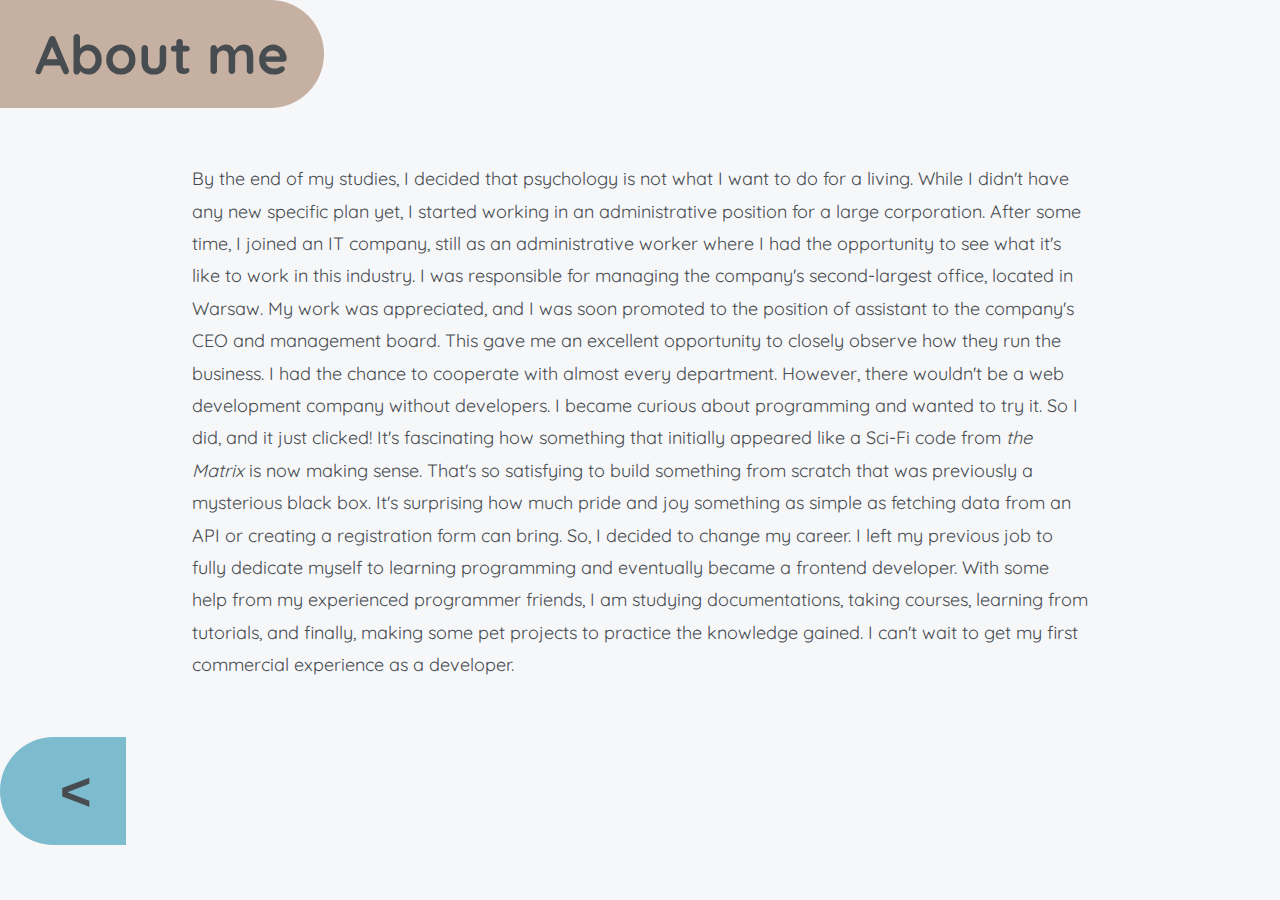
<file: about-me.html>
<!DOCTYPE html>
<html>
    <head>
        <title>About me - Aldona Głębicka</title>
        <meta charset="UTF-8" />
        <meta http-equiv="X-UA-Compatible" content="IE=edge" />
        <meta name="viewport" content="width=device-width, initial-scale=1.0" />
        <link rel="stylesheet" href="https://cdn.jsdelivr.net/npm/bootstrap-icons@1.10.3/font/bootstrap-icons.css">
        <link
        href="https://cdn.jsdelivr.net/npm/bootstrap@5.1.3/dist/css/bootstrap.min.css"
        rel="stylesheet"
        integrity="sha384-1BmE4kWBq78iYhFldvKuhfTAU6auU8tT94WrHftjDbrCEXSU1oBoqyl2QvZ6jIW3"
        crossorigin="anonymous"
        />
        <link rel="stylesheet" href="stylesheet.css">
        <link href="https://fonts.googleapis.com/css2?family=Quicksand:wght@300;400;500;600;700&display=swap" rel="stylesheet">

        <script src="index.js"></script>
    </head>
<body>
    <div class="content">
        <div class="row align-items-start m-0">
            <header class="p-0">
                <div class="top-ornament">
                    <h1>About me</h1>
                </div>
            </header>
        </div>
        <div class="row align-items-center" style="margin: 0 15%;">
            <p id="aboutme">
                By the end of my studies, I decided that psychology is not what
                I want to do for a living. While I didn't have any new specific
                plan yet, I started working in an administrative position for a
                large corporation. After some time, I joined an IT company,
                still as an administrative worker where I had the opportunity
                to see what it's like to work in this industry. I was responsible
                for managing the company's second-largest office, located in
                Warsaw. My work was appreciated, and I was soon promoted to the
                position of assistant to the company's CEO and management board.
                This gave me an excellent opportunity to closely observe how
                they run the business. I had the chance to cooperate with almost
                every department. However, there wouldn't be a web development
                company without developers. I became curious about programming
                and wanted to try it. So I did, and it just clicked! It's
                fascinating how something that initially appeared like a Sci-Fi
                code from <i>the Matrix</i> is now making sense. That's so
                satisfying to build something from scratch that was previously
                a mysterious black box. It's surprising how much pride and joy
                something as simple as fetching data from an API or creating a
                registration form can bring. So, I decided to change my career.
                I left my previous job to fully dedicate myself to learning
                programming and eventually became a frontend developer. With
                some help from my experienced programmer friends, I am studying
                documentations, taking courses, learning from tutorials, and
                finally, making some pet projects to practice the knowledge gained.
                I can't wait to get my first commercial experience as a developer.
            </p>
        </div>
        <div class="row align-items-end text-end m-0">
            <nav class="bottom-ornament p-0">
                <button type="button">
                    <a id="homepage-return" href="index.html">&lt;</a>
                </button>
            </nav>
        </div>
    </div>
</body>
</html>
</file>
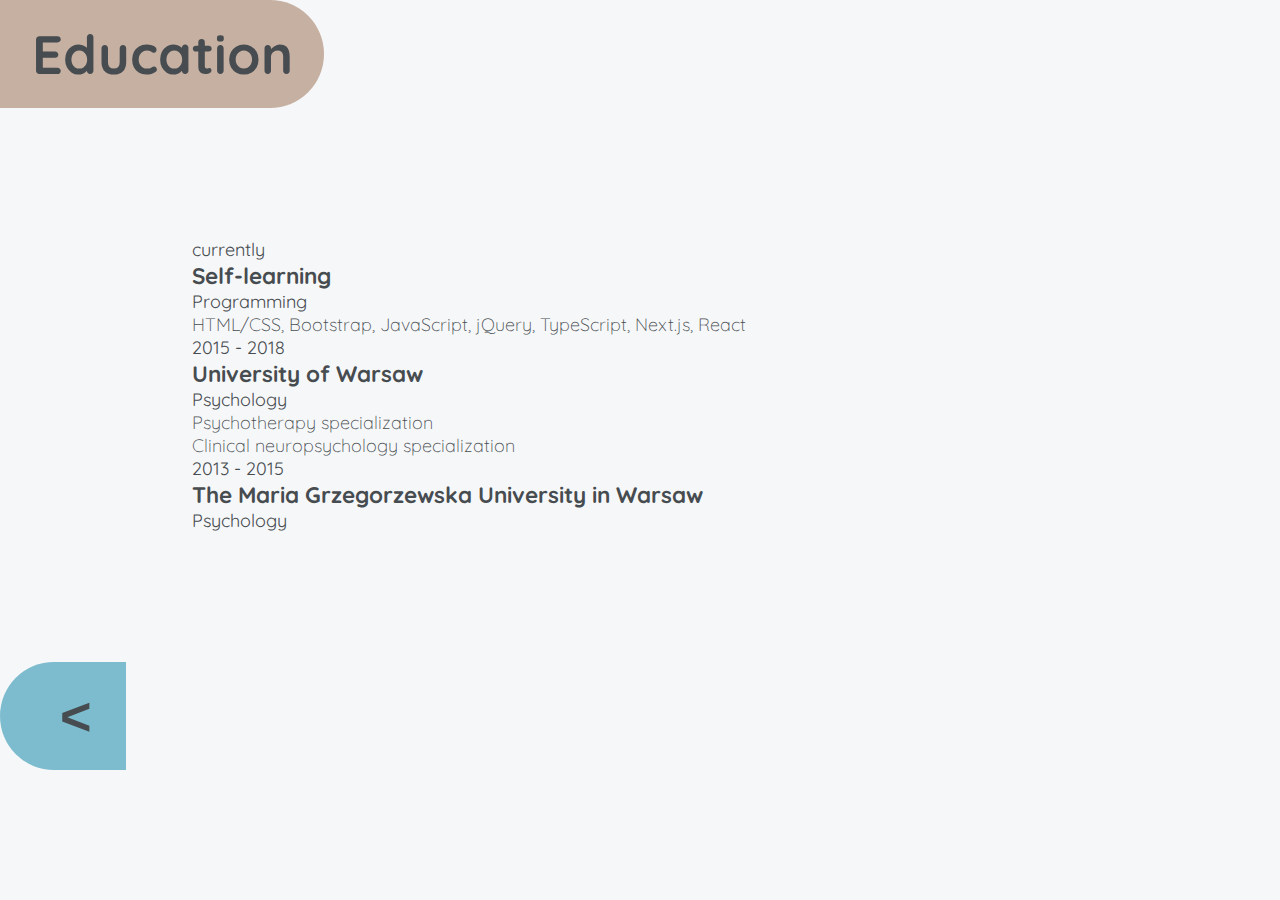
<file: education.html>
<!DOCTYPE html>
<html>
    <head>
        <title>Education - Aldona Głębicka</title>
        <meta charset="UTF-8" />
        <meta http-equiv="X-UA-Compatible" content="IE=edge" />
        <meta name="viewport" content="width=device-width, initial-scale=1.0" />
        <link rel="stylesheet" href="https://cdn.jsdelivr.net/npm/bootstrap-icons@1.10.3/font/bootstrap-icons.css">
        <link
          href="https://cdn.jsdelivr.net/npm/bootstrap@5.1.3/dist/css/bootstrap.min.css"
          rel="stylesheet"
          integrity="sha384-1BmE4kWBq78iYhFldvKuhfTAU6auU8tT94WrHftjDbrCEXSU1oBoqyl2QvZ6jIW3"
          crossorigin="anonymous"
        />
        <link rel="stylesheet" href="stylesheet.css">
        <link href="https://fonts.googleapis.com/css2?family=Quicksand:wght@300;400;500;600;700&display=swap" rel="stylesheet">

        <script src="index.js"></script>
    </head>
<body>
    <div class="content">
        <div class="row align-items-start m-0">
            <header class="p-0">
                <div class="top-ornament">
                    <h1>Education</h1>
                </div>
            </header>
        </div>
        <div class="custom-table" style="margin: 0 15%;">
            <div class="row">
                <div class="col text-end col-5">
                    <p>currently</p>
                </div>
                <div class="col text-start col-7">
                    <h2>Self-learning</h2>
                    <p class="m-0">Programming</p>
                    <p class="skills p-2">HTML/CSS, Bootstrap, JavaScript, jQuery, TypeScript, Next.js, React</p>
                </div>
            </div>
            <div class="row">
                <div class="col text-end col-5">
                    <p>2015 - 2018</p>
                </div>
                <div class="col text-start col-7">
                    <h2>University of Warsaw</h2>
                    <p class="m-0">Psychology</p>
                    <ul class="item-details p-2">
                        <li>Psychotherapy specialization</li>
                        <li>Clinical neuropsychology specialization</li>
                    </ul>
                </div>
            </div>
            <div class="row">
                <div class="col text-end col-5">
                    <p>2013 - 2015</p>
                </div>
                <div class="col text-start col-7">
                    <h2>The Maria Grzegorzewska University in Warsaw</h2>
                    <p>Psychology</p>
                </div>
            </div>
        </div>
        <div class="row align-items-end text-end m-0">
            <nav class="bottom-ornament p-0">
                <button type="button">
                    <a id="homepage-return" href="index.html">&lt;</a>
                </button>
            </nav>
        </div>
    </div>

</body>
</html>
</file>
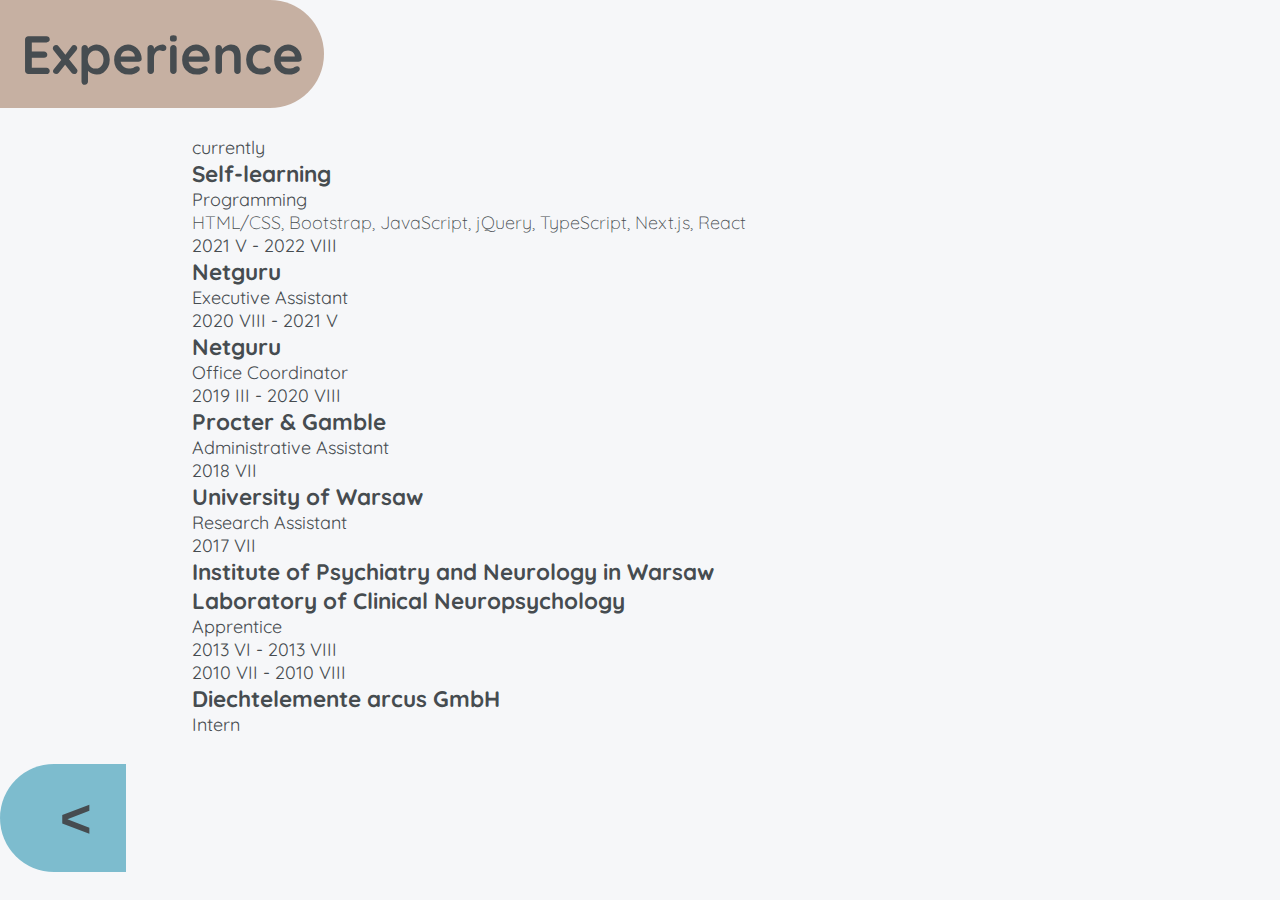
<file: experience.html>
<!DOCTYPE html>
<html>
    <head>
        <title>Experience - Aldona Głębicka</title>
        <meta charset="UTF-8" />
        <meta http-equiv="X-UA-Compatible" content="IE=edge" />
        <meta name="viewport" content="width=device-width, initial-scale=1.0" />
        <link rel="stylesheet" href="https://cdn.jsdelivr.net/npm/bootstrap-icons@1.10.3/font/bootstrap-icons.css">
        <link
          href="https://cdn.jsdelivr.net/npm/bootstrap@5.1.3/dist/css/bootstrap.min.css"
          rel="stylesheet"
          integrity="sha384-1BmE4kWBq78iYhFldvKuhfTAU6auU8tT94WrHftjDbrCEXSU1oBoqyl2QvZ6jIW3"
          crossorigin="anonymous"
        />
        <link rel="stylesheet" href="stylesheet.css">
        <link href="https://fonts.googleapis.com/css2?family=Quicksand:wght@300;400;500;600;700&display=swap" rel="stylesheet">
                
        <script src="index.js"></script>
    </head>
<body>
    <div class="content">
        <div class="row align-items-start m-0">
            <header class="p-0">
                <div class="top-ornament">
                    <h1>Experience</h1>
                </div>
            </header>
        </div>
        <div class="custom-table" style="margin: 0 15%;">
            <div class="row">
                <div class="col text-end col-5">
                    <p>currently</p>
                </div>
                <div class="col text-start col-7">
                    <h2>Self-learning</h2>
                    <p class="m-0">Programming</p>
                    <p class="skills p-2">HTML/CSS, Bootstrap, JavaScript, jQuery, TypeScript, Next.js, React</p>
                </div>
            </div>
            <div class="row">
                <div class="col text-end col-5">
                    <p>2021&nbspV - 2022&nbspVIII</p>
                </div>
                <div class="col text-start col-7">
                    <h2>Netguru</h2>
                    <p>Executive Assistant</p>
                </div>
            </div>
            <div class="row">
                <div class="col text-end col-5">
                    <p>2020&nbspVIII - 2021&nbspV</p>
                </div>
                <div class="col text-start col-7">
                    <h2>Netguru</h2>
                    <p>Office Coordinator</p>
                </div>
            </div>
            <div class="row">
                <div class="col text-end col-5">
                    <p>2019&nbspIII - 2020&nbspVIII</p>
                </div>
                <div class="col text-start col-7">
                    <h2>Procter & Gamble</h2>
                    <p>Administrative Assistant</p>
                </div>
            </div>
            <div class="row">
                <div class="col text-end col-5">
                    <p>2018&nbspVII</p>
                </div>
                <div class="col text-start col-7">
                    <h2>University of Warsaw</h2>
                    <p>Research Assistant</p>
                </div>
            </div>
            <div class="row">
                <div class="col text-end col-5">
                    <p>2017&nbspVII</p>
                </div>
                <div class="col text-start col-7">
                    <h2>Institute of Psychiatry and Neurology in Warsaw<br>
                        Laboratory of Clinical Neuropsychology</h3>
                    <p>Apprentice</p>
                </div>
            </div>
            <div class="row">
                <div class="col text-end col-5">
                    <p>
                        2013&nbspVI - 2013&nbspVIII <br>
                        2010&nbspVII - 2010&nbspVIII
                    </p>
                </div>
                <div class="col text-start col-7">
                    <h2>Diechtelemente arcus GmbH</h2>
                    <p>Intern</p>
                </div>
            </div>
        </div>
        <div class="row align-items-end text-end m-0">
            <nav class="bottom-ornament p-0">
                <button type="button">
                    <a id="homepage-return" href="index.html">&lt;</a>
                </button>
            </nav>
        </div>
    </div>

</body>
</html>
</file>
<file: stylesheet.css>
* {
  margin: 0;
  padding: 0;
}

body {
  background-color: #f6f7f9;
  color: #464c50;
  font-family: Quicksand, sans-serif;
  font-weight: 400;
}

h1 {
  font-size: 6vmin;
  text-align: center;
  vertical-align: middle;
  line-height: 12vh;
}

h2 {
  font-weight: 700;
  font-size: 2.5vmin;
}

p {
  font-size: 2vmin;
}

li {
  font-weight: 300;
  list-style-type: none;
  font-size: 2vmin;
}

a {
  text-decoration: none;
  color: #464c50;
}

.content {
  display: grid;
  height: 100vh;
}

.top-ornament > h1 {
  width: 22vw;
  min-width: 36vmin;
  height: 12vh;
  background: #c6b0a2;
  border: none;
  border-radius: 0 112px 112px 0;
  text-align: center;
}

.bottom-ornament > button {
  width: 8vw;
  min-width: 14vmin;
  height: 12vh;
  background: #7dbcce;
  border: none;
  border-radius: 112px 0 0 112px;
  text-align: center;
}

.skills {
  font-weight: 300;
  font-size: 2vmin;
}

.icon-socials {
  font-size: 25px;
}

#aboutme {
  line-height: 1.8;
}

#homepage-return {
  margin-left: 2vw;
  font-size: 6vmin;
  font-weight: 700;
  text-align: center;
  line-height: 1;
}

a#homepage-return:hover {
  color: #343a40;
}

#homepage-img {
  height: 100vh;
  width: 100vw;
  object-fit: cover;
}

#main > .row {
  min-height: 100vh;
}
</file>
